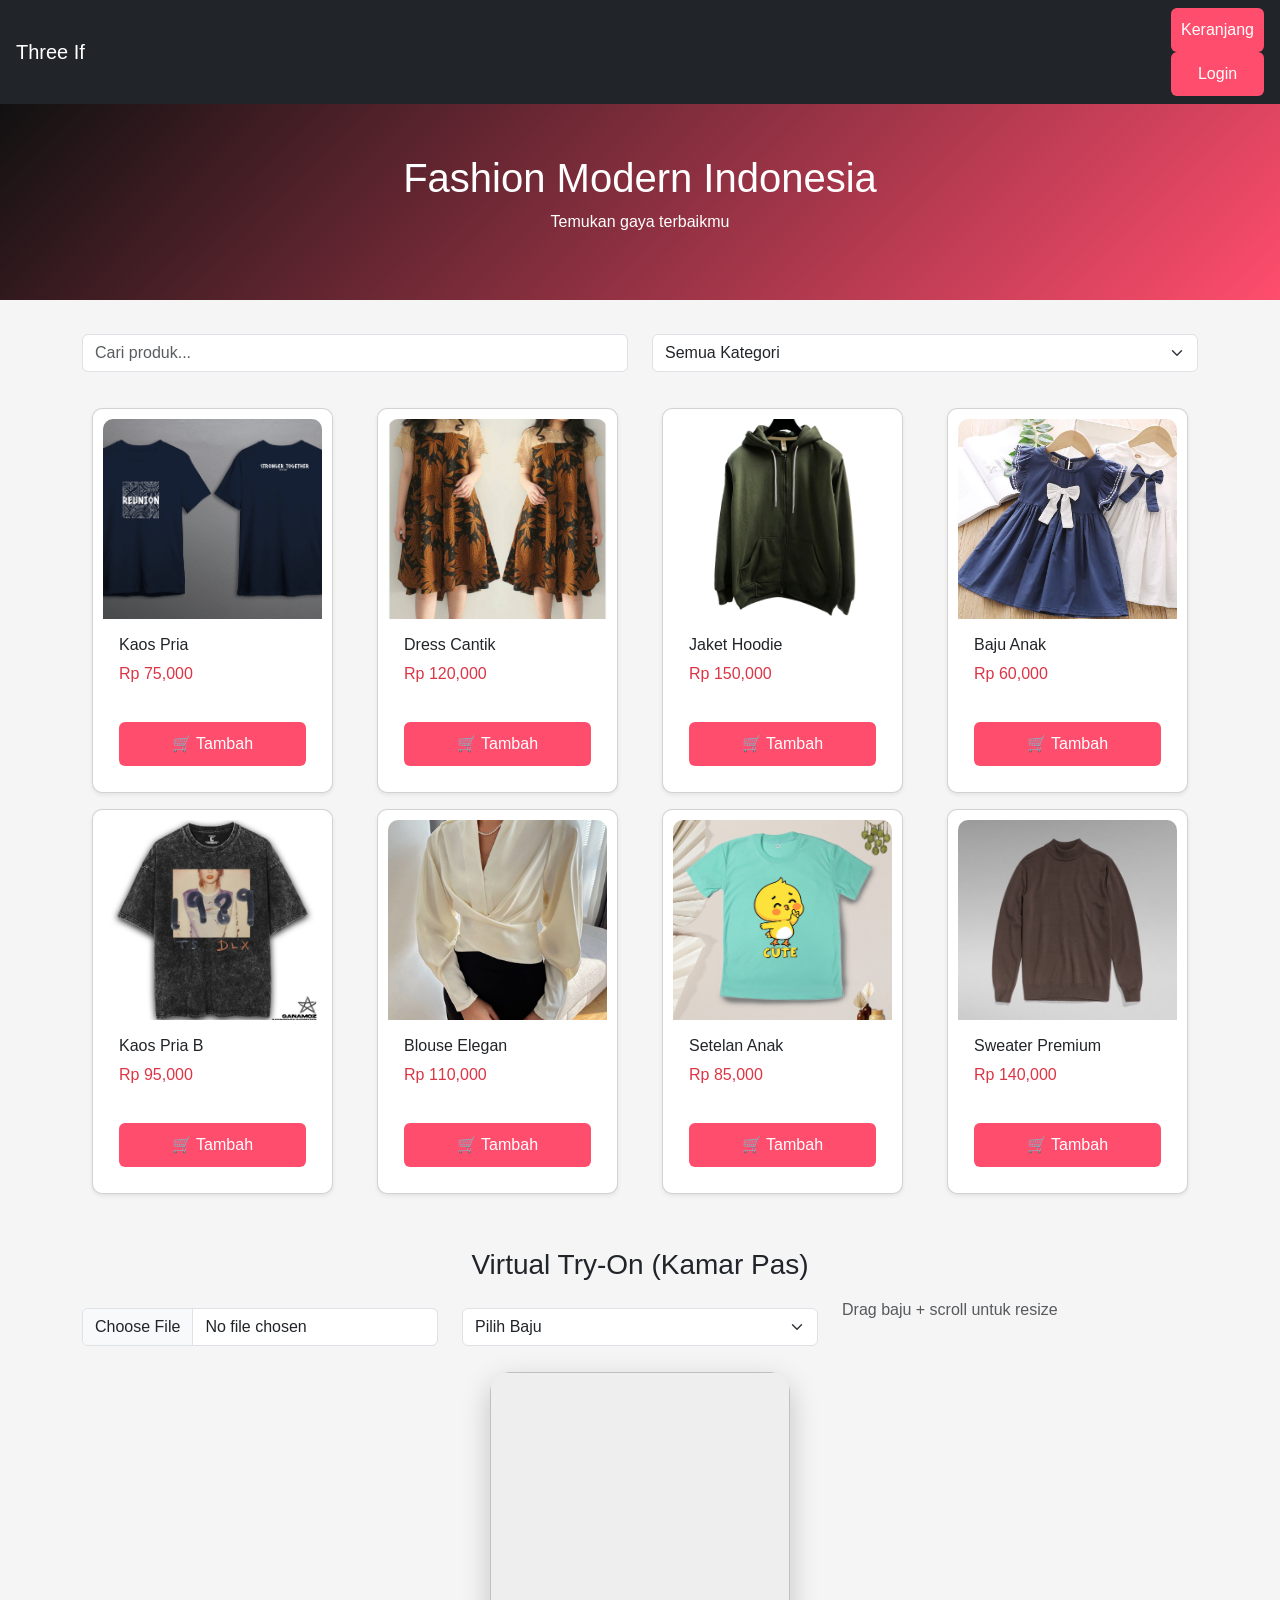
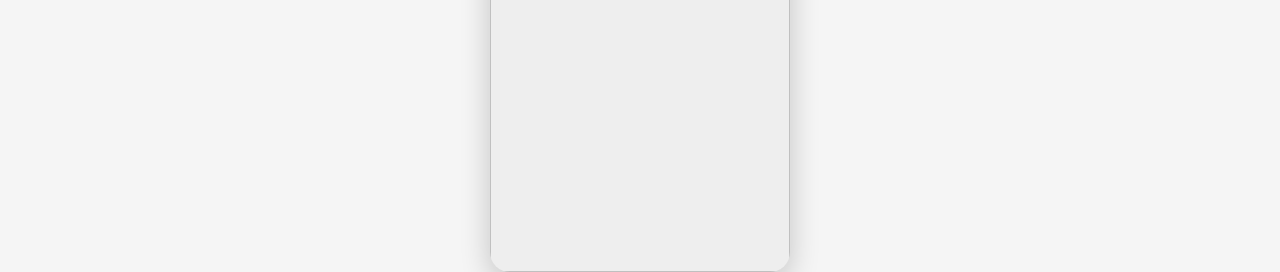
<file: index.html>
<!DOCTYPE html>
<html lang="id">
<head>
<meta charset="UTF-8">
<title>Toko Baju Online</title>

<!-- Bootstrap -->
<link href="https://cdn.jsdelivr.net/npm/bootstrap@5.3.3/dist/css/bootstrap.min.css" rel="stylesheet">

<!-- CSS -->
<link rel="stylesheet" href="style.css">
</head>

<body>

<!-- NAVBAR -->
<nav class="navbar navbar-dark bg-dark px-3">
  <a class="navbar-brand" href="#">Three If</a>
  <div>
    <button onclick="goCart()" class="btn btn-warning">Keranjang</button>
    <button id="btnAuth" class="btn btn-light"></button>
  </div>
</nav>

<!-- HERO -->
<header class="hero text-center text-white">
  <h1>Fashion Modern Indonesia</h1>
  <p>Temukan gaya terbaikmu</p>
</header>

<!-- PRODUK -->
<div class="container mt-4">

  <!-- SEARCH + FILTER -->
  <div class="row mb-3">
    <div class="col-md-6">
      <input type="text" id="search" class="form-control" placeholder="Cari produk...">
    </div>
    <div class="col-md-6">
      <select id="filter" class="form-select">
        <option value="all">Semua Kategori</option>
        <option value="pria">Pria</option>
        <option value="wanita">Wanita</option>
        <option value="anak">Anak</option>
      </select>
    </div>
  </div>

  <!-- LIST PRODUK -->
  <div class="row" id="productList"></div>

</div>

<!-- ========================= -->
<!-- 🔥 VIRTUAL TRY ON -->
<!-- ========================= -->
<div class="container mt-5">

  <h3 class="mb-3 text-center">Virtual Try-On (Kamar Pas)</h3>

  <div class="row mb-3">
    
    <!-- UPLOAD -->
    <div class="col-md-4">
      <input type="file" id="uploadFoto" class="form-control">
    </div>

    <!-- PILIH BAJU -->
    <div class="col-md-4">
      <select id="pilihBaju" class="form-select">
        <option value="">Pilih Baju</option>
        <option value="baju1.png">Kaos Oversize</option>
        <option value="dress.jpg">Dress Cantik</option>
        <option value="hoodie pria.jpg">Jaket Hoodie</option>
      </select>
    </div>

    <div class="col-md-4 text-muted">
      Drag baju + scroll untuk resize
    </div>

  </div>

  <!-- AREA TRY ON -->
  <div class="tryon-area">
    <img id="fotoUser">
    <img id="bajuOverlay">
  </div>

</div>

<!-- SCRIPT -->
<script src="script.js"></script>

</body>
</html>
</file>
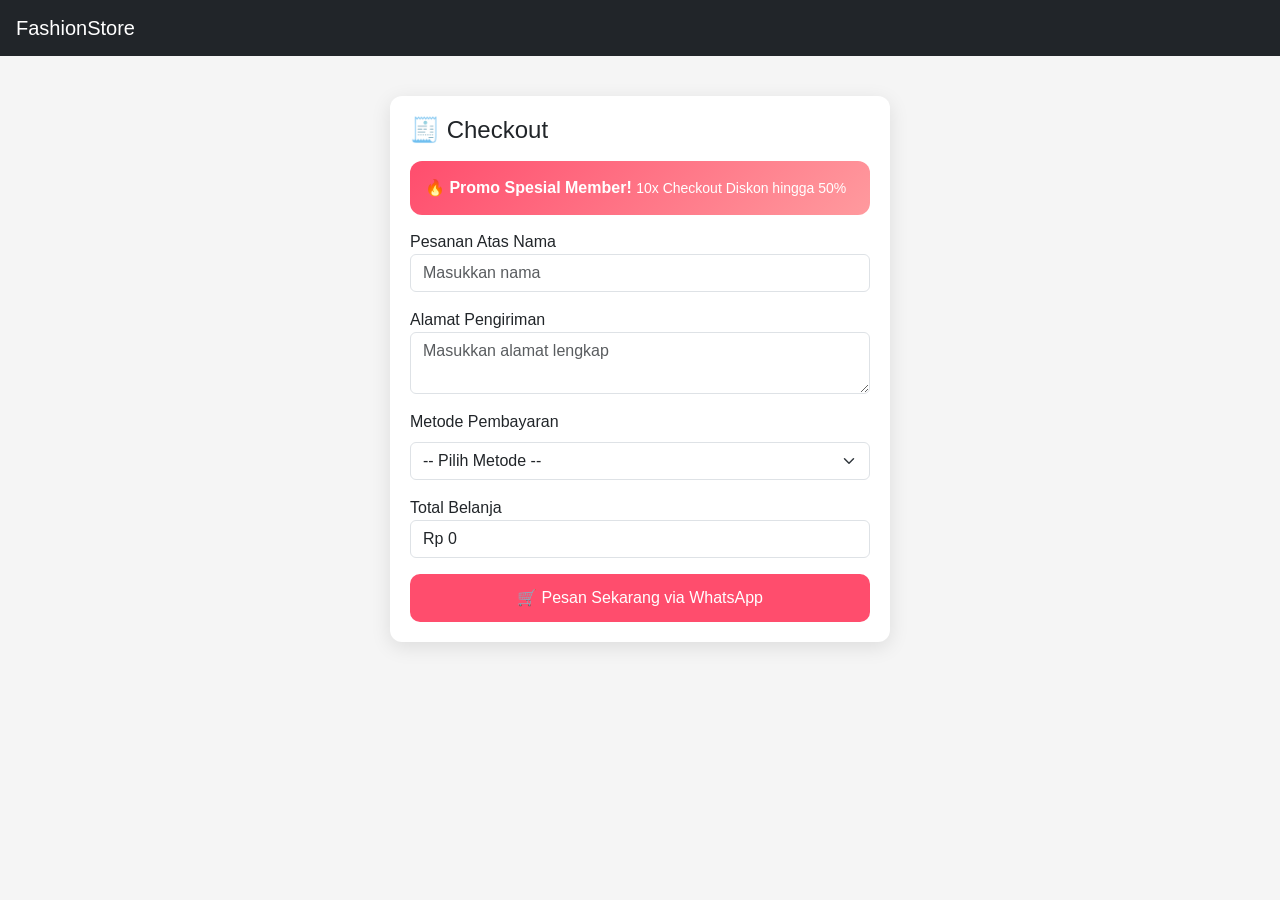
<file: checkout.html>
<!DOCTYPE html>
<html lang="id">
<head>
<meta charset="UTF-8">
<title>Checkout</title>

<link href="https://cdn.jsdelivr.net/npm/bootstrap@5.3.3/dist/css/bootstrap.min.css" rel="stylesheet">

<style>
body{
 background:#f5f5f5;
 font-family:Arial;
}

/* BOX */
.checkout-box{
 max-width:500px;
 margin:40px auto;
 background:white;
 padding:20px;
 border-radius:12px;
 box-shadow:0 5px 20px rgba(0,0,0,0.1);
}

/* PROMO */
.promo-box{
 background: linear-gradient(135deg,#ff4d6d,#ff9a9e);
 color:white;
 padding:15px;
 border-radius:12px;
 margin-bottom:15px;
}

/* BUTTON */
.btn-checkout{
 background:#ff4d6d;
 color:white;
 border:none;
 padding:12px;
 width:100%;
 border-radius:10px;
}

/* QR */
#qrisBox img{
 width:250px;
 border-radius:12px;
 box-shadow:0 5px 15px rgba(0,0,0,0.2);
}
</style>
</head>

<body>

<!-- NAVBAR -->
<nav class="navbar navbar-dark bg-dark px-3">
 <a class="navbar-brand" href="index.html">FashionStore</a>
</nav>

<div class="checkout-box">

<h4 class="mb-3">🧾 Checkout</h4>

<div class="promo-box">
 <b>🔥 Promo Spesial Member!</b>
 <small>10x Checkout Diskon hingga 50%</small>
</div>

<!-- NAMA -->
<div class="mb-3">
 <label>Pesanan Atas Nama</label>
 <input type="text" id="nama" class="form-control" placeholder="Masukkan nama">
</div>

<!-- ALAMAT -->
<div class="mb-3">
 <label>Alamat Pengiriman</label>
 <textarea id="alamat" class="form-control" placeholder="Masukkan alamat lengkap"></textarea>
</div>

<!-- METODE PEMBAYARAN -->
<div class="mb-3">
 <label class="mb-2">Metode Pembayaran</label>

 <select id="pembayaran" class="form-select">
   <option value="">-- Pilih Metode --</option>
   <option value="COD (Bayar di Tempat)">COD (Bayar di Tempat)</option>
   <option value="Transfer Bank BCA">Transfer Bank BCA</option>
   <option value="DANA">DANA</option>
   <option value="QRIS">QRIS (Scan QR)</option>
 </select>
</div>

<!-- INFO PEMBAYARAN -->
<div id="infoPembayaran" class="promo-box" style="display:none;">
 <b>💳 Info Pembayaran</b>
 <p id="detailBayar"></p>
</div>

<!-- QRIS -->
<div id="qrisBox" class="text-center mt-3" style="display:none;">
  <h6>Scan QR untuk pembayaran</h6>

  <!-- GANTI DENGAN GAMBAR KAMU -->
  <img src="qris.jpg">

  <p class="mt-2 text-muted">Gunakan DANA / OVO / GoPay / Mobile Banking</p>
</div>

<!-- TOTAL -->
<div class="mb-3 mt-3">
 <label>Total Belanja</label>
 <input type="text" id="totalCheckout" class="form-control" readonly>
</div>

<!-- BUTTON -->
<button onclick="checkout()" class="btn-checkout">
 🛒 Pesan Sekarang via WhatsApp
</button>

</div>

<!-- SCRIPT -->
<script>

// ======================
// CONFIG WA
// ======================
const ADMIN_WA = "6287874633589";

// ======================
// AUTO ISI DATA
// ======================
document.addEventListener("DOMContentLoaded", () => {
 let user = JSON.parse(localStorage.getItem("login"));
 let cart = JSON.parse(localStorage.getItem("cart")) || [];

 if(user){
  document.getElementById("nama").value = user.nama;
 }

 let total = cart.reduce((a,b)=>a + b.price*b.qty,0);

 document.getElementById("totalCheckout").value =
  "Rp " + total.toLocaleString();
});

// ======================
// PILIH PEMBAYARAN
// ======================
document.getElementById("pembayaran").addEventListener("change", function(){

 let metode = this.value;

 let info = document.getElementById("infoPembayaran");
 let detail = document.getElementById("detailBayar");
 let qris = document.getElementById("qrisBox");

 // reset
 info.style.display = "none";
 qris.style.display = "none";

 if(!metode) return;

 if(metode === "QRIS"){
  qris.style.display = "block";
 }
 else{
  info.style.display = "block";

  if(metode.includes("BCA")){
   detail.innerHTML = "No Rek: 87235671<br>Atas Nama: FashionStore";
  }
  else if(metode === "DANA"){
   detail.innerHTML = "No DANA: 087874633589";
  }
  else{
   detail.innerHTML = "Bayar saat barang sampai (COD)";
  }
 }

});

// ======================
// CHECKOUT WA
// ======================
function checkout(){

 let cart = JSON.parse(localStorage.getItem("cart")) || [];

 let nama = document.getElementById("nama").value;
 let alamat = document.getElementById("alamat").value;
 let pembayaran = document.getElementById("pembayaran").value;

 if(!nama || !alamat || !pembayaran){
  alert("Lengkapi semua data!");
  return;
 }

 if(cart.length === 0){
  alert("Keranjang kosong!");
  return;
 }

 let msg = "Halo, saya ingin pesan:%0A";

 cart.forEach(c=>{
  msg += `- ${c.name} (${c.qty})%0A`;
 });

 let total = cart.reduce((a,b)=>a + b.price*b.qty,0);

 msg += `%0ATotal: Rp ${total.toLocaleString()}%0A`;
 msg += `Nama: ${nama}%0A`;
 msg += `Alamat: ${encodeURIComponent(alamat)}%0A`;
 msg += `Metode Pembayaran: ${pembayaran}%0A`;

 if(pembayaran === "QRIS"){
  msg += "Saya akan bayar via QRIS%0A";
 }

 window.open(`https://wa.me/${ADMIN_WA}?text=${msg}`);
}

</script>

</body>
</html>
</file>
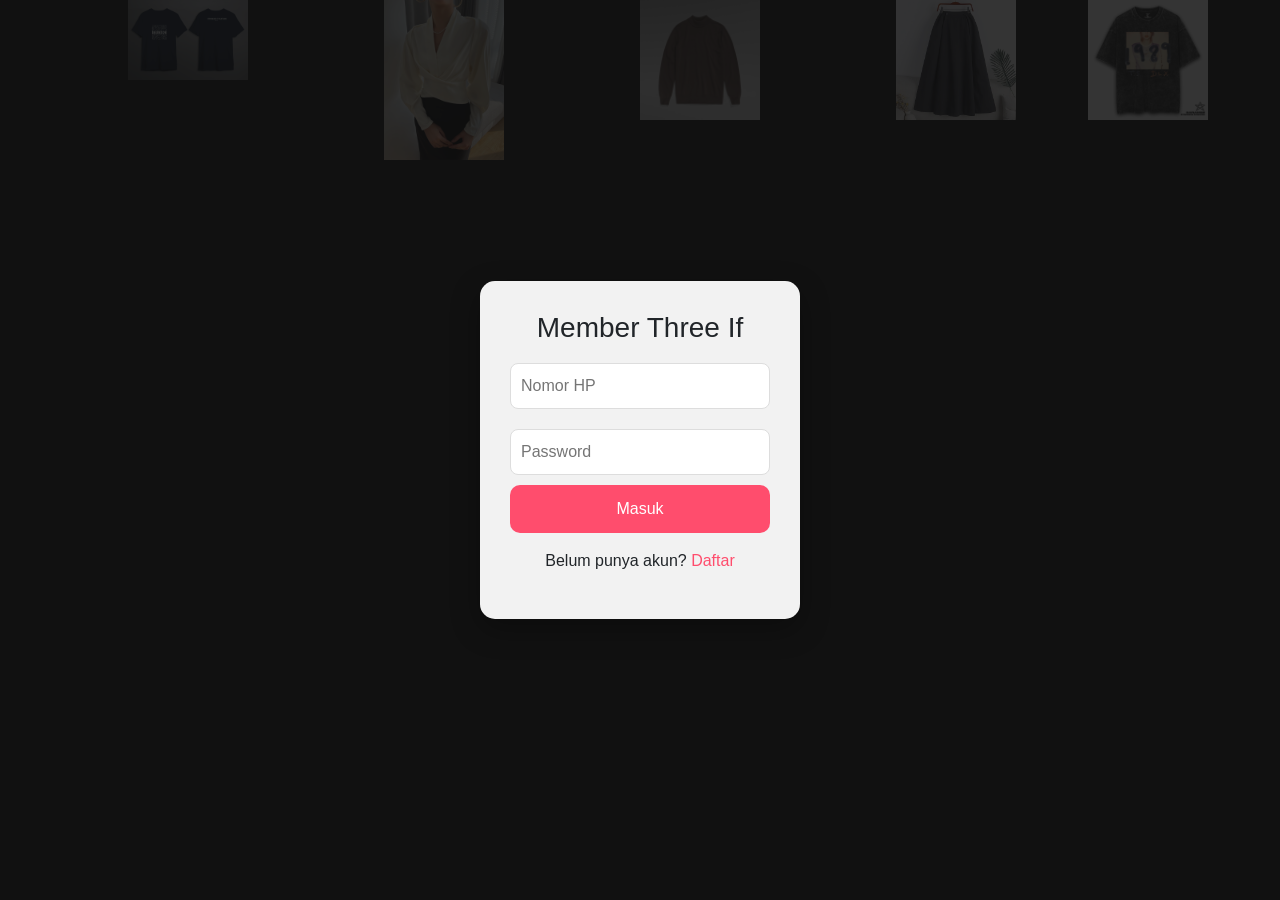
<file: login.html>
<!DOCTYPE html>
<html lang="id">
<head>
<meta charset="UTF-8">
<title>Login</title>

<link href="https://cdn.jsdelivr.net/npm/bootstrap@5.3.3/dist/css/bootstrap.min.css" rel="stylesheet">

<style>
body{
 margin:0;
 height:100vh;
 display:flex;
 justify-content:center;
 align-items:center;
 overflow:hidden;
 font-family:Arial;
 background:#111;
}

/* BACKGROUND CONTAINER */
.bg-fashion{
 position:fixed;
 width:100%;
 height:100%;
 overflow:hidden;
 z-index:-1;
}

/* GAMBAR MELAYANG */
.bg-fashion img{
 position:absolute;
 width:120px;
 opacity:0.15;
 animation: float 10s linear infinite;
}

/* POSISI RANDOM */
.bg-fashion img:nth-child(1){left:10%; animation-duration:12s;}
.bg-fashion img:nth-child(2){left:30%; animation-duration:15s;}
.bg-fashion img:nth-child(3){left:50%; animation-duration:10s;}
.bg-fashion img:nth-child(4){left:70%; animation-duration:18s;}
.bg-fashion img:nth-child(5){left:85%; animation-duration:14s;}

/* ANIMASI NAIK */
@keyframes float{
 from{
  transform:translateY(100vh) rotate(0deg);
 }
 to{
  transform:translateY(-120vh) rotate(360deg);
 }
}

/* LOGIN BOX */
.login-box{
 background: rgba(255,255,255,0.95);
 padding:30px;
 border-radius:15px;
 width:320px;
 text-align:center;
 box-shadow:0 10px 30px rgba(0,0,0,0.3);
 backdrop-filter: blur(5px);
}

/* INPUT */
input{
 width:100%;
 padding:10px;
 margin:10px 0;
 border-radius:8px;
 border:1px solid #ddd;
}

/* BUTTON */
button{
 width:100%;
 padding:12px;
 border:none;
 border-radius:10px;
 background:#ff4d6d;
 color:white;
 font-size:16px;
 transition:0.3s;
}

button:hover{
 background:#e8435c;
 transform:scale(1.05);
}

a{
 color:#ff4d6d;
 text-decoration:none;
}
</style>

</head>
<body>

<!-- BACKGROUND BAJU -->
<div class="bg-fashion">
  <img src="baju1.jpg">
  <img src="blouse.jpg">
  <img src="sweater premium.jpg">
  <img src="rok wanita.jpg">
  <img src="baju5.jpg">
</div>

<!-- LOGIN -->
<div class="login-box">
  <h3>Member Three If</h3>

  <input id="loginHp" placeholder="Nomor HP">
  <input id="loginPass" type="password" placeholder="Password">

  <button onclick="login()">Masuk</button>

  <p class="mt-3">
    Belum punya akun? <a href="register.html">Daftar</a>
  </p>
</div>

<script src="script.js"></script>

</body>
</html>
</file>
<file: style.css>
body{
font-family: Arial;
margin:0;
background:#f5f5f5;
}

.hero{
background: linear-gradient(135deg,#111,#ff4d6d);
padding:50px;
}

.form-box{
width:300px;
margin:80px auto;
background:white;
padding:20px;
border-radius:10px;
text-align:center;
}

input, select{
width:100%;
padding:10px;
margin:10px 0;
}

button, .btn{
background:#ff4d6d;
color:white;
border:none;
padding:10px;
cursor:pointer;
width:100%;
display:block;
text-align:center;
text-decoration:none;
}

.card{
background:white;
padding:10px;
margin:10px;
border-radius:10px;
}

.card img{
border-radius:10px 10px 0 0;
}

.cart-card{
 background:white;
 padding:15px;
 border-radius:15px;
 margin-bottom:15px;
 box-shadow:0 5px 15px rgba(0,0,0,0.1);
 transition:0.2s;
}

.cart-card:hover{
 transform:scale(1.02);
}

body {
 animation: pageEnter 0.5s ease;
}

@keyframes pageEnter {
 from {opacity:0; transform:translateY(30px);}
 to {opacity:1; transform:translateY(0);}
}

.page-exit {
 animation: pageExit 0.5s ease forwards;
}

@keyframes pageExit {
 from {opacity:1; transform:translateX(0);}
 to {opacity:0; transform:translateX(-100px);}
}

.tryon-area{
 position:relative;
 width:300px;
 height:500px;
 margin:auto;
 border-radius:20px;
 overflow:hidden;
 background:#eee;
 box-shadow:0 10px 30px rgba(0,0,0,0.2);
}

/* FOTO USER */
#fotoUser{
 width:100%;
 height:100%;
 object-fit:cover;
}

/* BAJU */
#bajuOverlay{
 position:absolute;
 top:50%;
 left:50%;
 transform:translate(-50%, -50%);
 cursor:grab;

 opacity:1;
 mix-blend-mode:normal;
 image-rendering:auto;

 filter: contrast(1.1) saturate(1.1) drop-shadow(0 8px 15px rgba(0,0,0,0.35));

 transition:0.2s ease;
}
</file>
